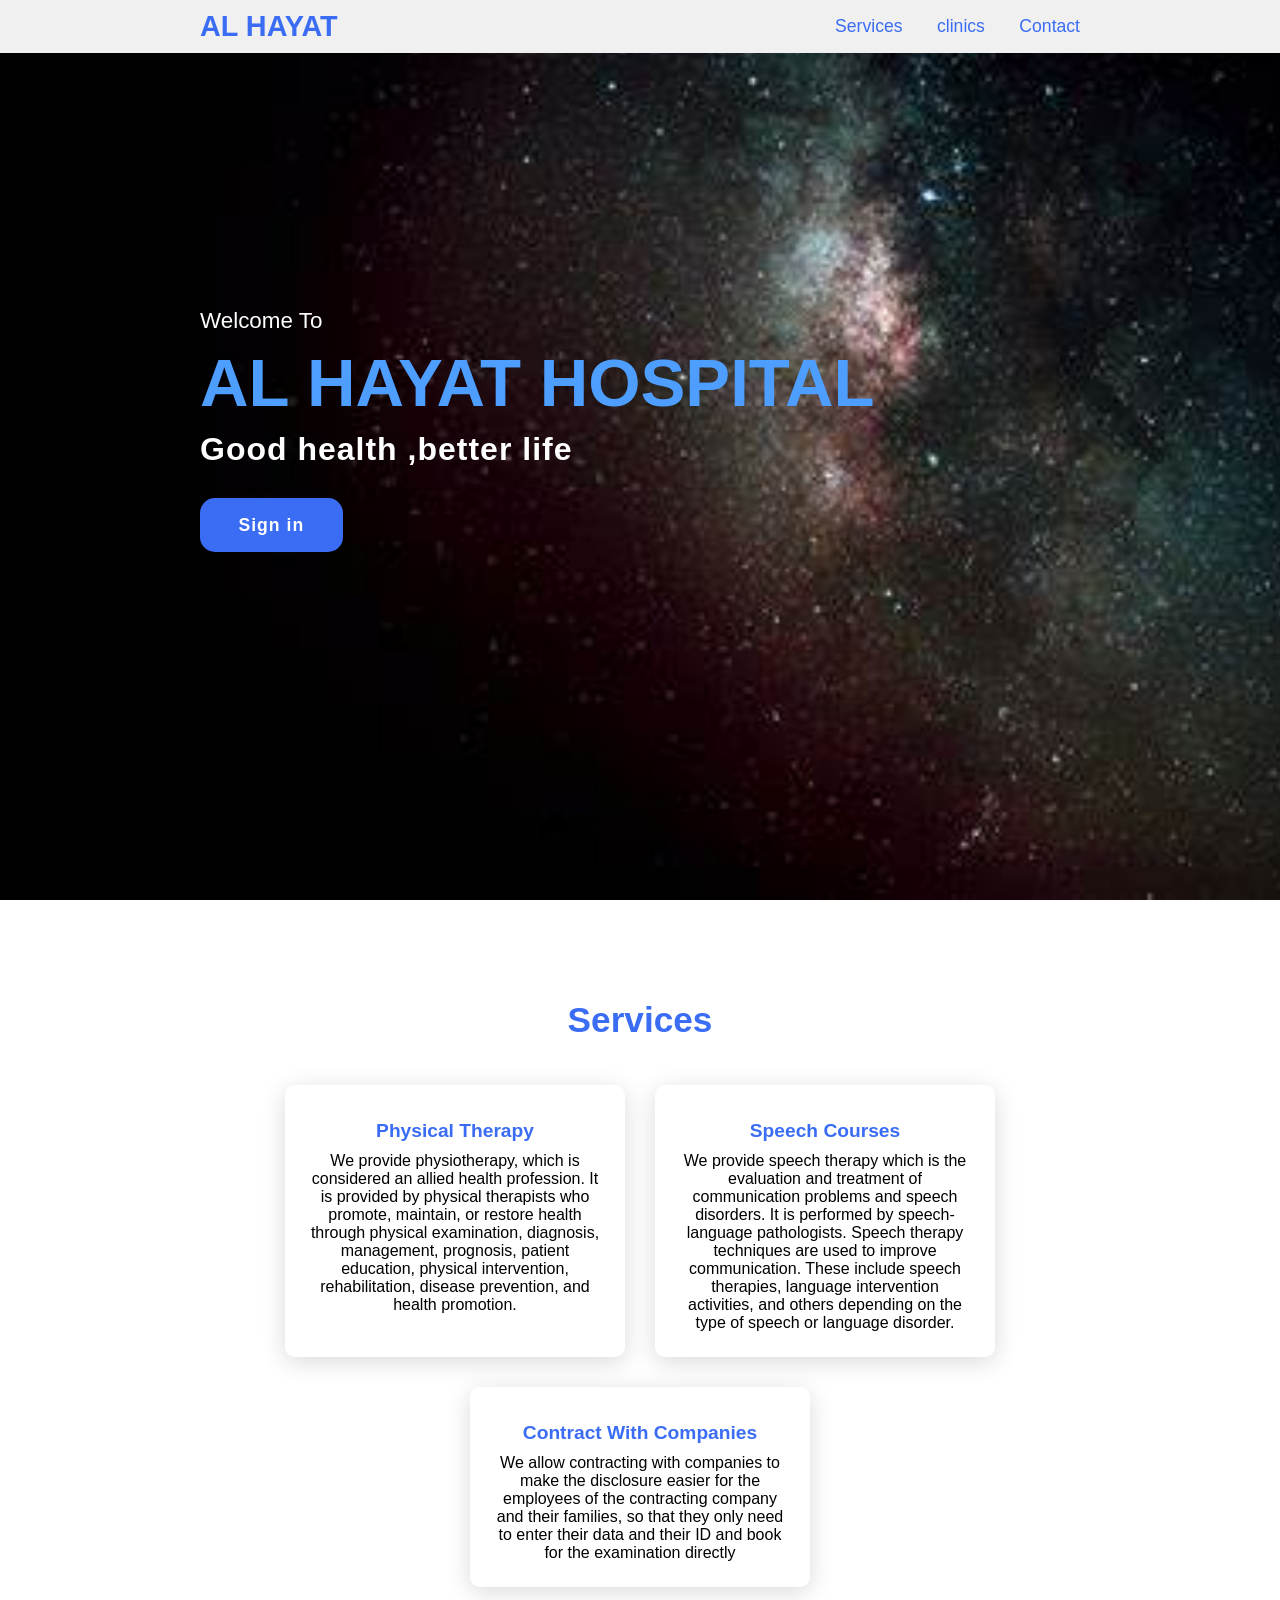
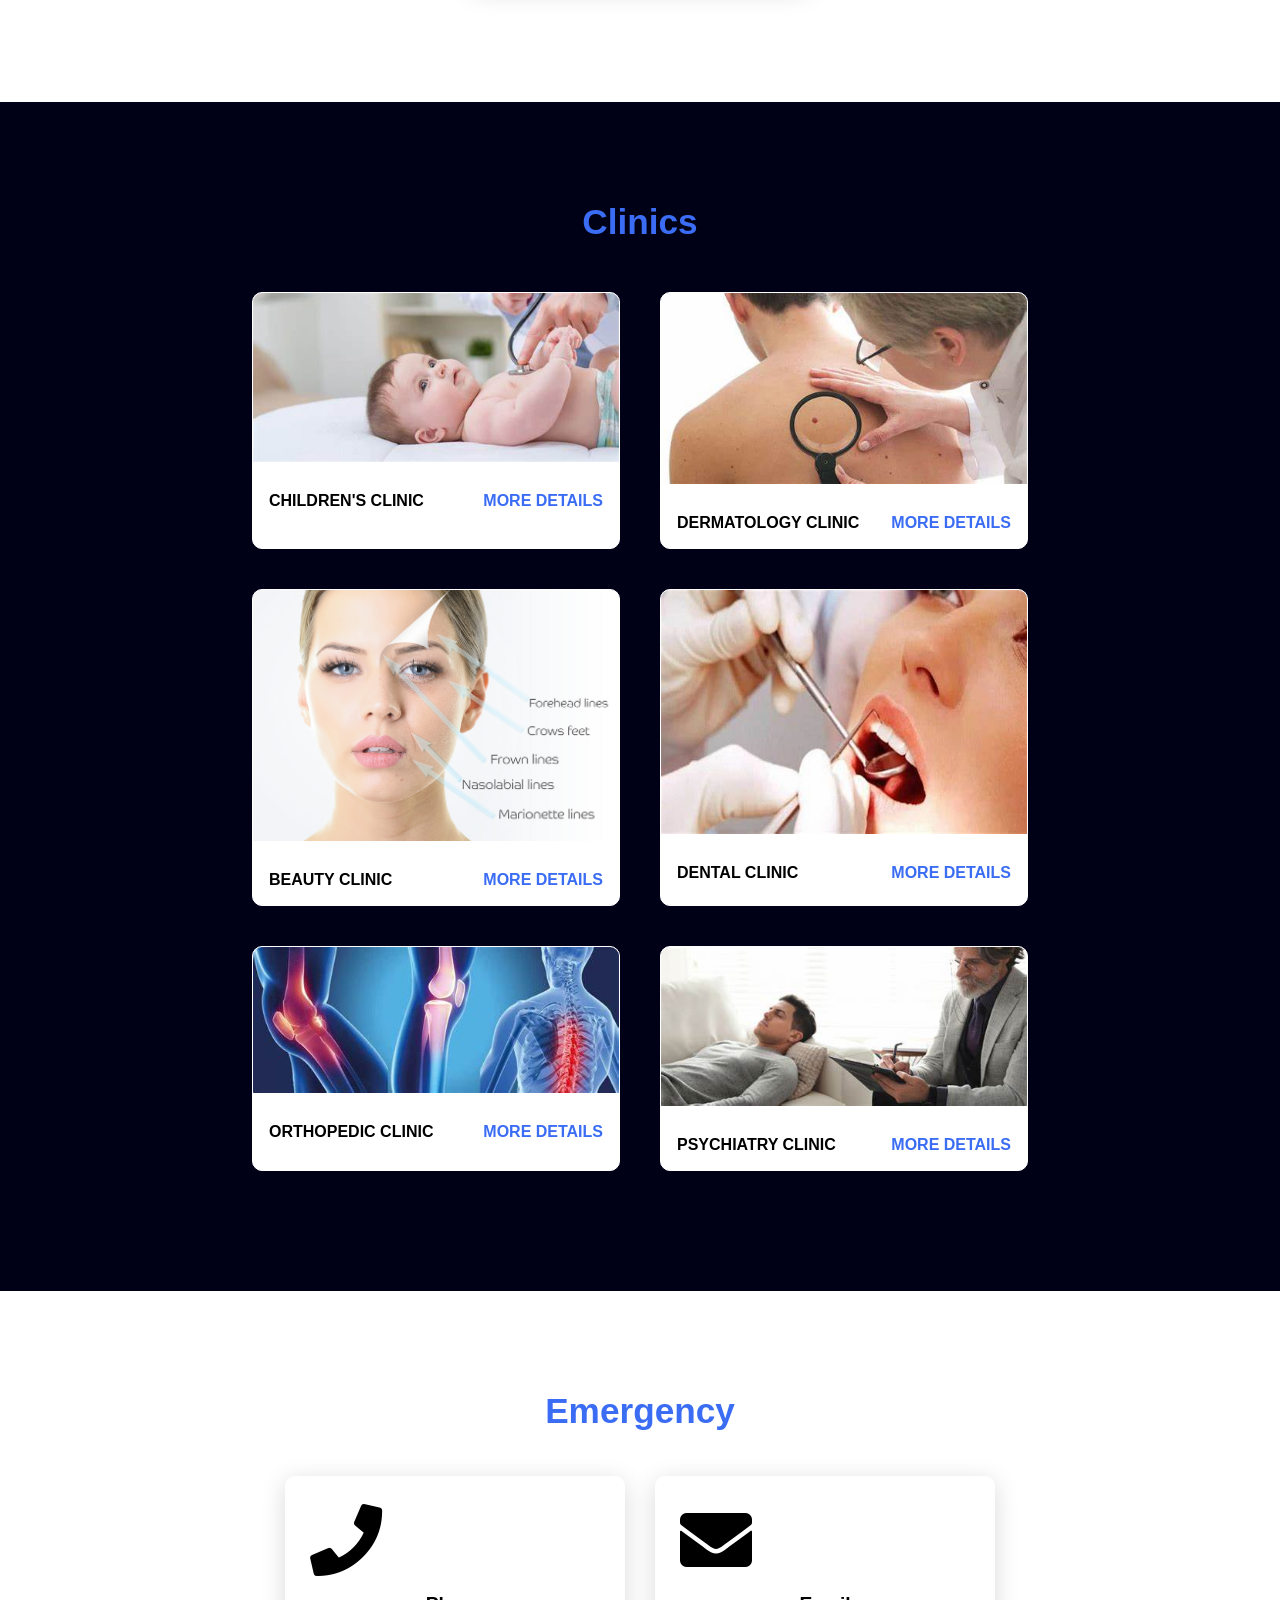
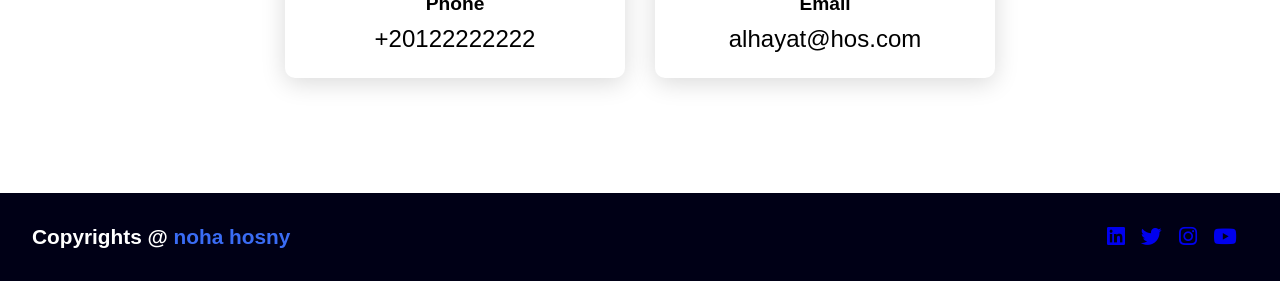
<file: index.html>
<!DOCTYPE html>
<html lang="en">
<head>
    <meta charset="UTF-8">
    <meta http-equiv="X-UA-Compatible" content="IE=edge">
    <meta name="viewport" content="width=device-width, initial-scale=1.0">
    <link rel="stylesheet" href="https://cdnjs.cloudflare.com/ajax/libs/font-awesome/5.15.4/css/all.min.css">
    <link rel="stylesheet" href="style.css">
    <title>my website</title>
</head>


<body>

    <header>
        <a href="#" class="logo">AL Hayat</a>
        <i class="fas fa-bars menu-btn"></i>
        <nav class="navigation">
            <a href="#services">Services</a>
            <a href="#clinics">clinics</a>
            <a href="#contact">Contact</a>
        </nav>
    </header>

    <section class="main">
        <div>
            <h2>Welcome To <br><span> AL HAYAT HOSPITAL</span></h2>
            <h3>Good health ,better life </h3>
            <a href="#" class="main-btn">Sign in</a>
        </div>
    </section>

    <section class="cards" id="services">
        <h2 class="title">Services</h2>
        <div class="content">
            <div class="card">
                <div class="info">
                    <h3>Physical Therapy</h3>
                    <p>We provide physiotherapy, which is considered an allied health profession.  It is provided by physical therapists who promote, maintain, or restore health through physical examination, diagnosis, management, prognosis, patient education, physical intervention, rehabilitation, disease prevention, and health promotion.</p>
                </div>
            </div>
            <div class="card">
                <div class="info">
                    <h3>Speech Courses</h3>
                    <p>We provide speech therapy which is the evaluation and treatment of communication problems and speech disorders.  It is performed by speech-language pathologists. Speech therapy techniques are used to improve communication.  These include speech therapies, language intervention activities, and others depending on the type of speech or language disorder.</p>
                </div>
            </div>
            <div class="card">
                <div class="info">
                    <h3>Contract With Companies</h3>
                    <p>We allow contracting with companies to make the disclosure easier for the employees of the contracting company and their families, so that they only need to enter their data and their ID and book for the examination directly</p>
                </div>
            </div>
        </div>
    </section>

    <section class="clinics" id="clinics">
        <h2 class="title">Clinics</h2>
        <div class="content">
            <div class="clinic-card">
                <div class="clinic-image">
                    <img src="images/clinic 1.jpg" />
                </div>
                <div class="clinic-info">    
                    <strong class="clinic-title">
                        <span> children's Clinic </span>
                        <a href="#" class="more-details">More details</a>
                    </strong>
                </div>
            </div>
            <div class="clinic-card">
                <div class="clinic-image">
                    <img src="images/clinic 2.jpg" />
                </div>
                <div class="clinic-info">
                    <strong class="clinic-title">
                        <span>Dermatology Clinic </span>
                        <a href="#" class="more-details">More details</a>
                    </strong>
                </div>
            </div>
            <div class="clinic-card">
                <div class="clinic-image">
                    <img src="images/clinic 3.jpg" />
                </div>
                <div class="clinic-info">
                    <strong class="clinic-title">
                        <span>Beauty Clinic </span>
                        <a href="#" class="more-details">More details</a>
                    </strong>
                </div>
            </div>
            <div class="clinic-card">
                <div class="clinic-image">
                    <img src="images/clinic 4.jpg" />
                </div>
                <div class="clinic-info">
                    <strong class="clinic-title">
                        <span>Dental Clinic</span>
                        <a href="#" class="more-details">More details</a>
                    </strong>
                </div>
            </div>
            <div class="clinic-card">
                <div class="clinic-image">
                    <img src="images/clinic 5.jpg" />
                </div>
                <div class="clinic-info">
                    <strong class="clinic-title">
                        <span>Orthopedic Clinic </span>
                        <a href="#" class="more-details">More details</a>
                    </strong>
                </div>
            </div>
            <div class="clinic-card">
                <div class="clinic-image">
                    <img src="images/clinic 6.jpg" />
                </div>
                <div class="clinic-info">
                    <strong class="clinic-title">
                        <span>Psychiatry Clinic </span>
                        <a href="#" class="more-details">More details</a>
                    </strong>
                </div>
            </div>
        </div>
    </section>

    <section class="cards contact" id="contact">
        <h2 class="title"> Emergency </h2>
        <div class="content">
            <div class="card">
                <div class="icon">
                    <i class="fas fa-phone"></i>
                </div>
                <div class="info">
                    <h3>Phone</h3>
                    <p>+20122222222</p>
                </div>
            </div>
            <div class="card">
                <div class="icon">
                    <i class="fas fa-envelope"></i>
                </div>
                <div class="info">
                    <h3>Email</h3>
                    <p>alhayat@hos.com</p>
                </div>
            </div>
        </div>
    </section>
    
    <footer class="footer">
        <p class="footer-title">Copyrights @ <span>noha hosny</span></p>
        <div class="social-icons">
            <a href="#"><i class="fab fa-linkedin"></i></a>
            <a href="#"><i class="fab fa-twitter"></i></a>
            <a href="#"><i class="fab fa-instagram"></i></a>
            <a href="#"><i class="fab fa-youtube"></i></a>
        </div>
    </footer>


    <script>
    const menuBtn = document.querySelector(".menu-btn");
    const navigation = document.querySelector(".navigation");

    menuBtn.addEventListener("click", () => {
        navigation.classList.toggle("active");
    });
</script>

</body>
</html>
</file>
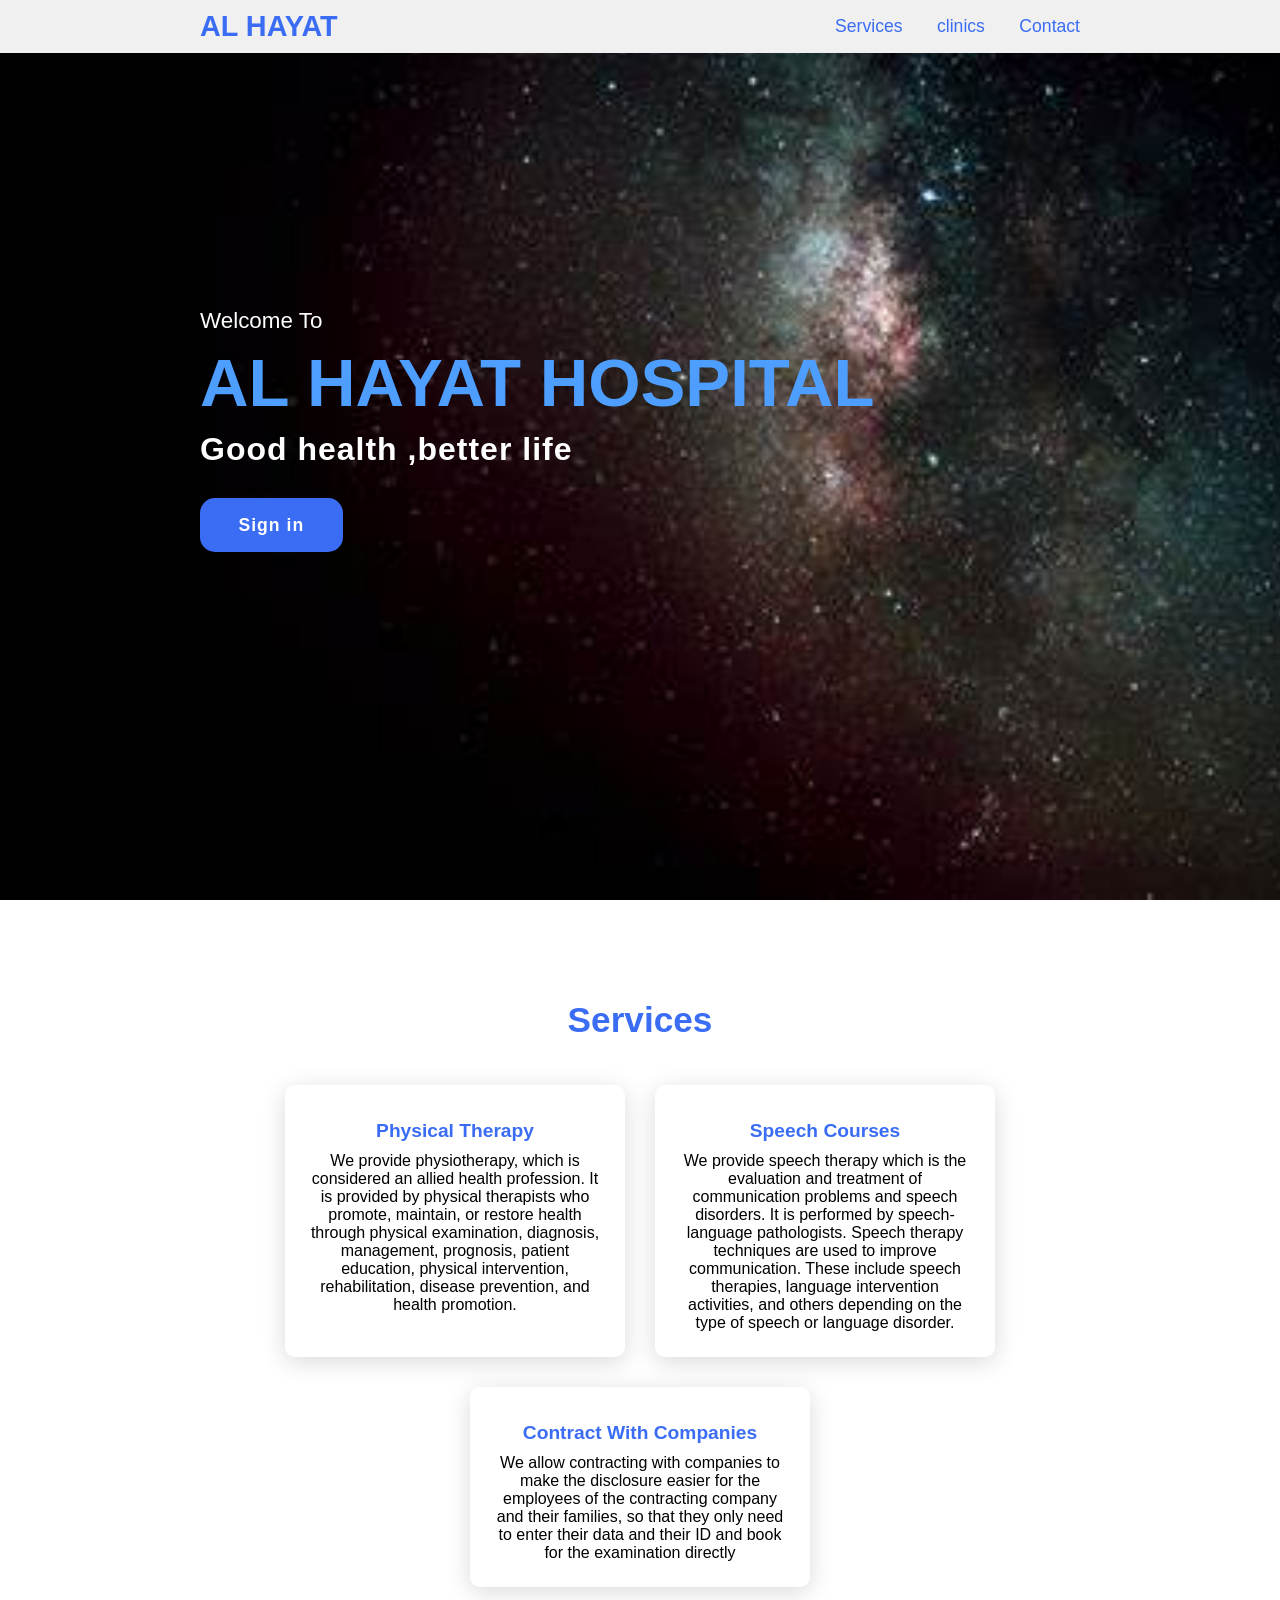
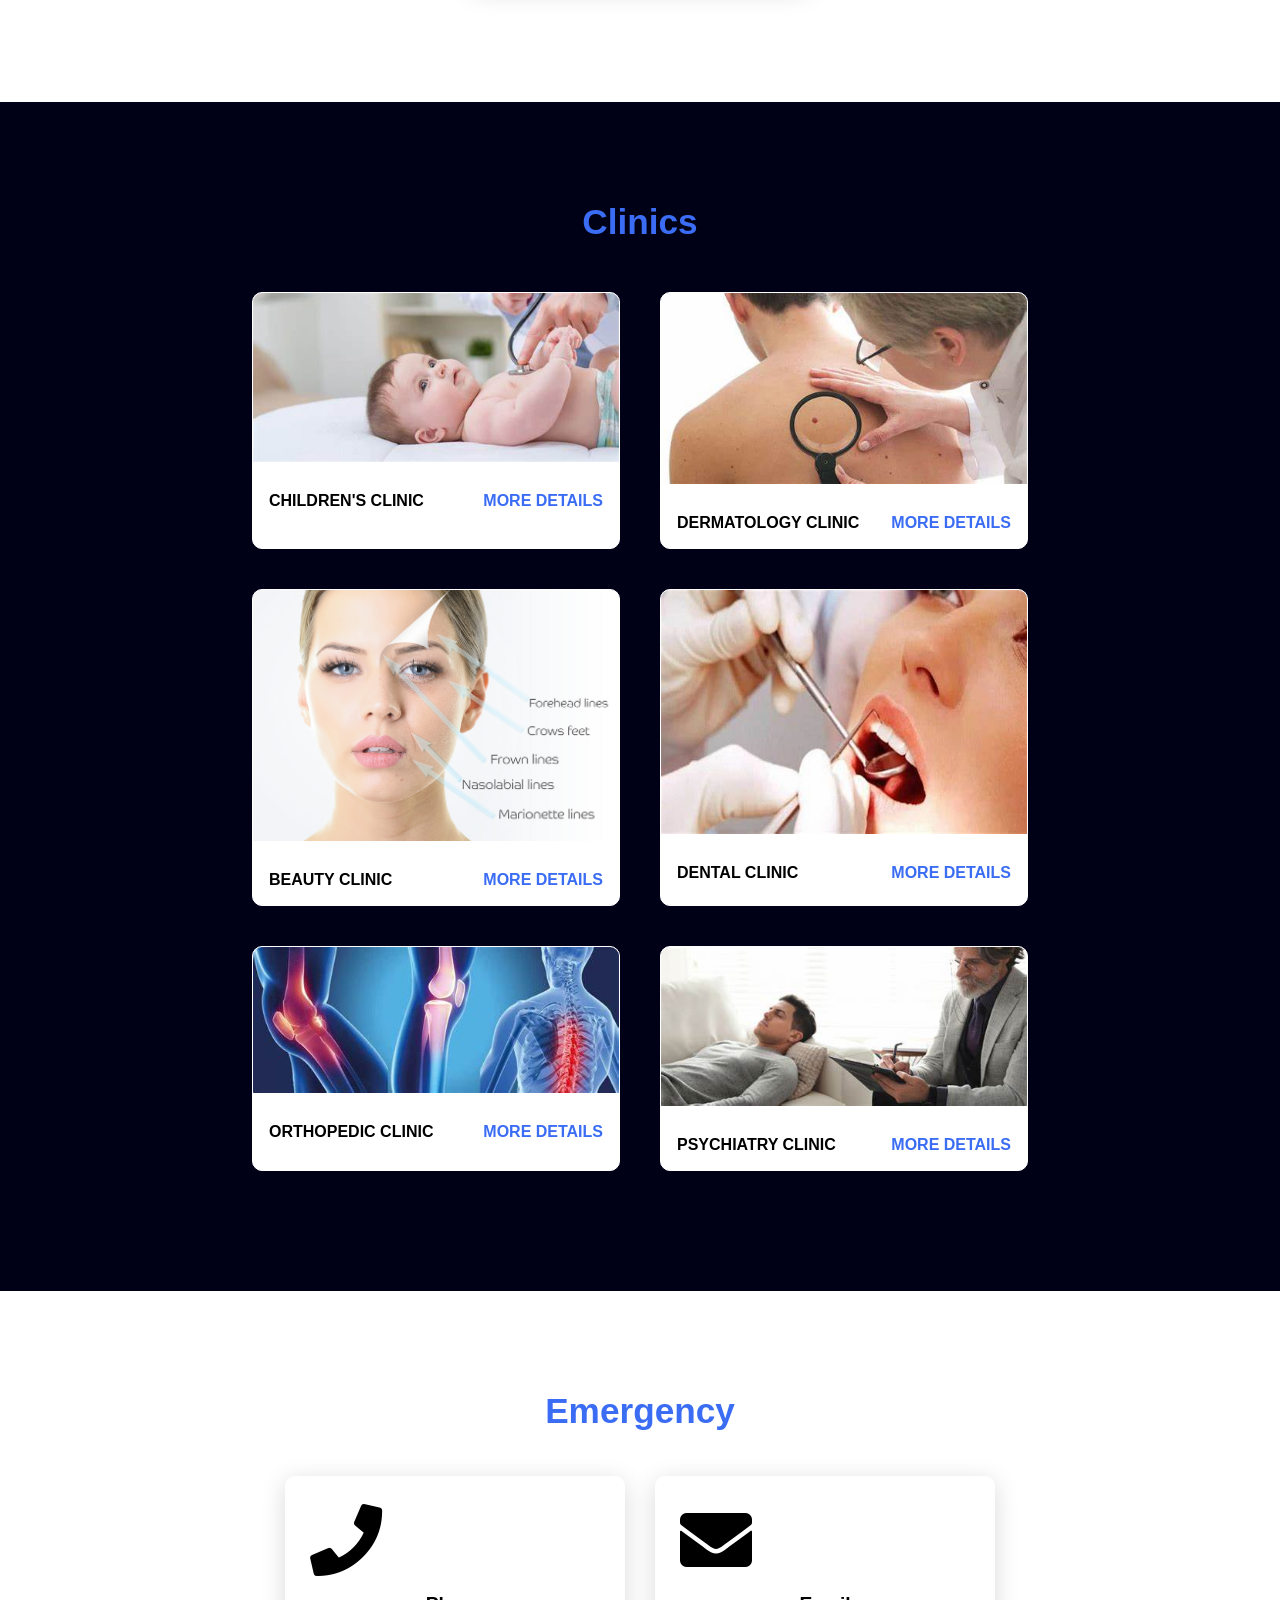
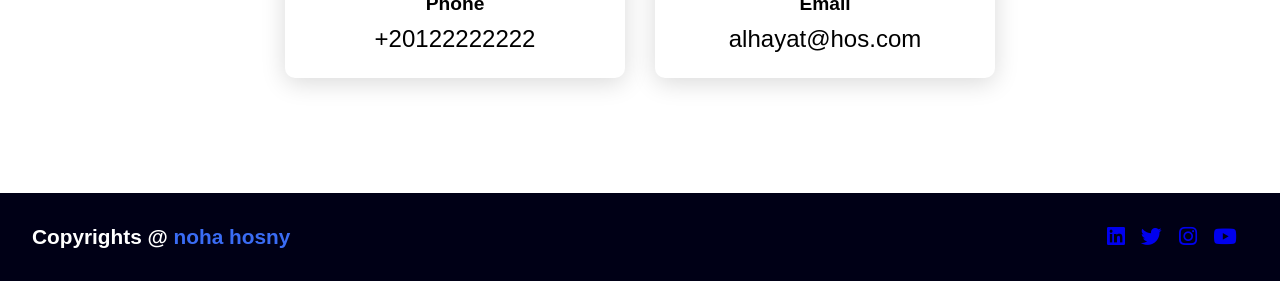
<file: code.html>
<!DOCTYPE html>
<html lang="en">
<head>
    <meta charset="UTF-8">
    <meta http-equiv="X-UA-Compatible" content="IE=edge">
    <meta name="viewport" content="width=device-width, initial-scale=1.0">
    <link rel="stylesheet" href="https://cdnjs.cloudflare.com/ajax/libs/font-awesome/5.15.4/css/all.min.css">
    <link rel="stylesheet" href="style.css">
    <title>my website</title>
</head>
<body>

    <header>
        <a href="#" class="logo">AL Hayat</a>
        <nav class="navigation">
            <a href="#services">Services</a>
            <a href="#clinics">clinics</a>
            <a href="#contact">Contact</a>
        </nav>
    </header>

    <section class="main">
        <div>
            <h2>Welcome To <br><span> AL HAYAT HOSPITAL</span></h2>
            <h3>Good health ,better life </h3>
            <a href="#" class="main-btn">Sign in</a>
        </div>
    </section>

    <section class="cards" id="services">
        <h2 class="title">Services</h2>
        <div class="content">
            <div class="card">
                <div class="info">
                    <h3>Physical Therapy</h3>
                    <p>We provide physiotherapy, which is considered an allied health profession.  It is provided by physical therapists who promote, maintain, or restore health through physical examination, diagnosis, management, prognosis, patient education, physical intervention, rehabilitation, disease prevention, and health promotion.</p>
                </div>
            </div>
            <div class="card">
                <div class="info">
                    <h3>Speech Courses</h3>
                    <p>We provide speech therapy which is the evaluation and treatment of communication problems and speech disorders.  It is performed by speech-language pathologists. Speech therapy techniques are used to improve communication.  These include speech therapies, language intervention activities, and others depending on the type of speech or language disorder.</p>
                </div>
            </div>
            <div class="card">
                <div class="info">
                    <h3>Contract With Companies</h3>
                    <p>We allow contracting with companies to make the disclosure easier for the employees of the contracting company and their families, so that they only need to enter their data and their ID and book for the examination directly</p>
                </div>
            </div>
        </div>
    </section>

    <section class="clinics" id="clinics">
        <h2 class="title">Clinics</h2>
        <div class="content">
            <div class="clinic-card">
                <div class="clinic-image">
                    <img src="images/clinic 1.jpg" />
                </div>
                <div class="clinic-info">    
                    <strong class="clinic-title">
                        <span> children's Clinic </span>
                        <a href="#" class="more-details">More details</a>
                    </strong>
                </div>
            </div>
            <div class="clinic-card">
                <div class="clinic-image">
                    <img src="images/clinic 2.jpg" />
                </div>
                <div class="clinic-info">
                    <strong class="clinic-title">
                        <span>Dermatology Clinic </span>
                        <a href="#" class="more-details">More details</a>
                    </strong>
                </div>
            </div>
            <div class="clinic-card">
                <div class="clinic-image">
                    <img src="images/clinic 3.jpg" />
                </div>
                <div class="clinic-info">
                    <strong class="clinic-title">
                        <span>Beauty Clinic </span>
                        <a href="#" class="more-details">More details</a>
                    </strong>
                </div>
            </div>
            <div class="clinic-card">
                <div class="clinic-image">
                    <img src="images/clinic 4.jpg" />
                </div>
                <div class="clinic-info">
                    <strong class="clinic-title">
                        <span>Dental Clinic</span>
                        <a href="#" class="more-details">More details</a>
                    </strong>
                </div>
            </div>
            <div class="clinic-card">
                <div class="clinic-image">
                    <img src="images/clinic 5.jpg" />
                </div>
                <div class="clinic-info">
                    <strong class="clinic-title">
                        <span>Orthopedic Clinic </span>
                        <a href="#" class="more-details">More details</a>
                    </strong>
                </div>
            </div>
            <div class="clinic-card">
                <div class="clinic-image">
                    <img src="images/clinic 6.jpg" />
                </div>
                <div class="clinic-info">
                    <strong class="clinic-title">
                        <span>Psychiatry Clinic </span>
                        <a href="#" class="more-details">More details</a>
                    </strong>
                </div>
            </div>
        </div>
    </section>

    <section class="cards contact" id="contact">
        <h2 class="title"> Emergency </h2>
        <div class="content">
            <div class="card">
                <div class="icon">
                    <i class="fas fa-phone"></i>
                </div>
                <div class="info">
                    <h3>Phone</h3>
                    <p>+20122222222</p>
                </div>
            </div>
            <div class="card">
                <div class="icon">
                    <i class="fas fa-envelope"></i>
                </div>
                <div class="info">
                    <h3>Email</h3>
                    <p>alhayat@hos.com</p>
                </div>
            </div>
        </div>
    </section>
    
    <footer class="footer">
        <p class="footer-title">Copyrights @ <span>noha hosny</span></p>
        <div class="social-icons">
            <a href="#"><i class="fab fa-linkedin"></i></a>
            <a href="#"><i class="fab fa-twitter"></i></a>
            <a href="#"><i class="fab fa-instagram"></i></a>
            <a href="#"><i class="fab fa-youtube"></i></a>
        </div>
    </footer>

</body>
</html>
</file>
<file: style.css>
*{
    font-family: 'Poppins', sans-serif;
    margin: 0;
    padding: 0;
    box-sizing: border-box;
    scroll-behavior: smooth; 
}


header {
    background-color: #f0f0f0;
    width: 100%;
    position: fixed;
    z-index: 999;
    display: flex;
    justify-content: space-between;
    align-items: center;
    padding: 10px 200px ;
}

.logo{
    text-decoration: none;
    color: #3a6cf4;
    text-transform: uppercase;
    font-weight: 700;
    font-size: 1.8em;
}

.navigation a{
    color: #3a6cf4;
    text-decoration: none;
    font-size: 1.1em;
    font-weight: 500;
    padding-left: 30px;
}

.navigation a:hover{
    color: #601cfc;
}

section {
    padding: 100px 200px;
}

.main {
    width: 100%;
    min-height: 100vh;
    display: flex;
    align-items: center;
    background: url(images/background.jpg) no-repeat;
    background-size: cover;
    background-position: center;
    background-attachment: scrool;
}

.main h2 {
    color: #fff;
    font-size: 1.4em;
    font-weight: 500;
}

.main h2 span {
    display: inline-block;
    margin-top: 10px;
    color: #4e9eff;
    font-size: 3em;
    font-weight: 600;
}

.main h3 {
    color: #fff;
    font-size: 2em;
    font-weight: 700;
    letter-spacing: 1px;
    margin-top: 10px;
    margin-bottom: 30px;
}

.main-btn {
    color: #fff;
    background-color: #3a6cf4;
    text-decoration: none;
    font-size: 1.1em;
    font-weight: 600;
    display: inline-block;
    padding: 0.9375em 2.1875em;
    letter-spacing: 1px;
    border-radius: 15px;
    margin-bottom: 40px;
    transition: 0.7s ease;
}

.main-btn:hover {
    background-color: #0a49f6;
    transform: scale(1.1);
}

.title {
    display: flex;
    justify-content: center;
    color: #3a6cf4;
    font-size: 2.2em;
    font-weight: 800;
    margin-bottom: 30px;
}

.content {
    display: flex;
    justify-content: center;
    flex-direction: row;
    flex-wrap: wrap;
}

.card {
    background-color: #fff;
    width: 21.25em;
    box-shadow: 0 5px 25px rgba(1 1 1 / 15%);
    border-radius: 10px;
    padding: 25px;
    margin: 15px;
    transition: 0.7s ease;
}

.card:hover {
    transform: scale(1.1);
}


.info {
    text-align: center;
}

.info h3{
    color: #3a6cf4;
    font-size: 1.2em;
    font-weight: 700;
    margin: 10px;
}

.clinics {
    background-color: #000016;
}

.clinics .content{
    margin-top: 30px;
}

.clinic-card {
    background-color: #fff;
    border: 1px solid #fff;
    min-height: 14em;
    width: 23em;
    overflow: hidden;
    border-radius: 10px;
    margin: 20px;
    transition: 0.7s ease;
}

.clinic-card:hover {
   transform: scale(1.1);
}

.clinic-card:hover .clinic-image {
    opacity: 0.9;
 }

.clinic-image img{
    width: 100%
}

.clinic-info {
    padding: 1em;
}


.clinic-title {
    display: flex;
    justify-content: space-between;
    text-transform: uppercase;
    font-weight: 800;
    margin-top: 10px;
}

.more-details {
    text-decoration: none;
    color: #3a6cf4;
}

.more-details:hover {
    color: #601cfc;
}

.contact .icon{
    font-size: 4.5em;
}

.contact .info h3 {
    color: #000;
}

.contact .info p {
    font-size: 1.5em;
}

.footer {
    background-color: #000016;
    color: #fff;
    padding: 2em;
    display: flex;
    justify-content: space-between;
}

.footer-title {
    font-size: 1.3em;
    font-weight: 600;
}

.footer-title span {
    color: #3a6cf4;
}

.footer .social-icons a{
    font-size: 1.3em;
    padding: 0 12px 0 0;
}


/* Tablet */
@media (max-width: 1024px) {
    header {
        padding: 15px 50px;
    }

    section {
        padding: 80px 50px;
    }

    .card,
    .clinic-card {
        width: 100%;
        max-width: 400px;
    }
}

/* Mobile */
@media (max-width: 768px) {

    header {
        flex-direction: row;
        padding: 15px 20px;
        justify-content: space-between;
        align-items: center;
    }

    .logo {
        margin-bottom: 15px;
    }

    .navigation {
        display: flex;
        flex-wrap: wrap;
        justify-content: center;
    }

    .navigation a {
        padding-left: 15px;
        padding-right: 15px;
        margin-bottom: 10px;
        font-size: 1em;
    }

    section {
        padding: 80px 20px;
    }

    .main h2 {
        font-size: 1.2em;
    }

    .main h2 span {
        font-size: 2em;
    }

    .main h3 {
        font-size: 1.5em;
    }

    .title {
        font-size: 1.8em;
    }

    .content {
        flex-direction: column;
        align-items: center;
    }

    .card,
    .clinic-card {
        width: 100%;
        max-width: 350px;
        margin: 15px 0;
    }

    .clinic-title {
        flex-direction: column;
        gap: 10px;
    }

    .contact .info p {
        font-size: 1.2em;
    }

    .footer {
        flex-direction: column;
        text-align: center;
        gap: 15px;
    }
}

/* Small Mobile */
@media (max-width: 480px) {

    .logo {
        font-size: 1.5em;
    }

    .navigation a {
        font-size: 0.9em;
        padding: 5px;
    }

    .main h2 {
        font-size: 1em;
    }

    .main h2 span {
        font-size: 1.7em;
    }

    .main h3 {
        font-size: 1.2em;
    }

    .main-btn {
        font-size: 1em;
        padding: 12px 25px;
    }

    .contact .icon {
        font-size: 3em;
    }

    .contact .info p {
        font-size: 1em;
    }
}

.menu-btn {
    display: none;
    font-size: 1.8em;
    color: #3a6cf4;
    cursor: pointer;
}

@media (max-width: 768px) {

    header {
        padding: 15px 20px;
    }

    .menu-btn {
        display: block;
    }

    .navigation {
        display: none;
        position: absolute;
        top: 70px;
        right: 20px;
        background-color: #f0f0f0;
        width: 200px;
        border-radius: 10px;
        box-shadow: 0 5px 15px rgba(0,0,0,0.1);
    }

    .navigation.active {
        display: flex;
        flex-direction: column;
    }

    .navigation a {
        padding: 15px;
        border-bottom: 1px solid #ddd;
    }

    section {
        padding: 80px 20px;
    }

    .content {
        flex-direction: column;
        align-items: center;
    }

    .card,
    .clinic-card {
        width: 100%;
        max-width: 350px;
    }

    .main h2 span {
        font-size: 2em;
    }

    .main h3 {
        font-size: 1.5em;
    }

    .footer {
        flex-direction: column;
        text-align: center;
        gap: 15px;
    }
}
</file>
